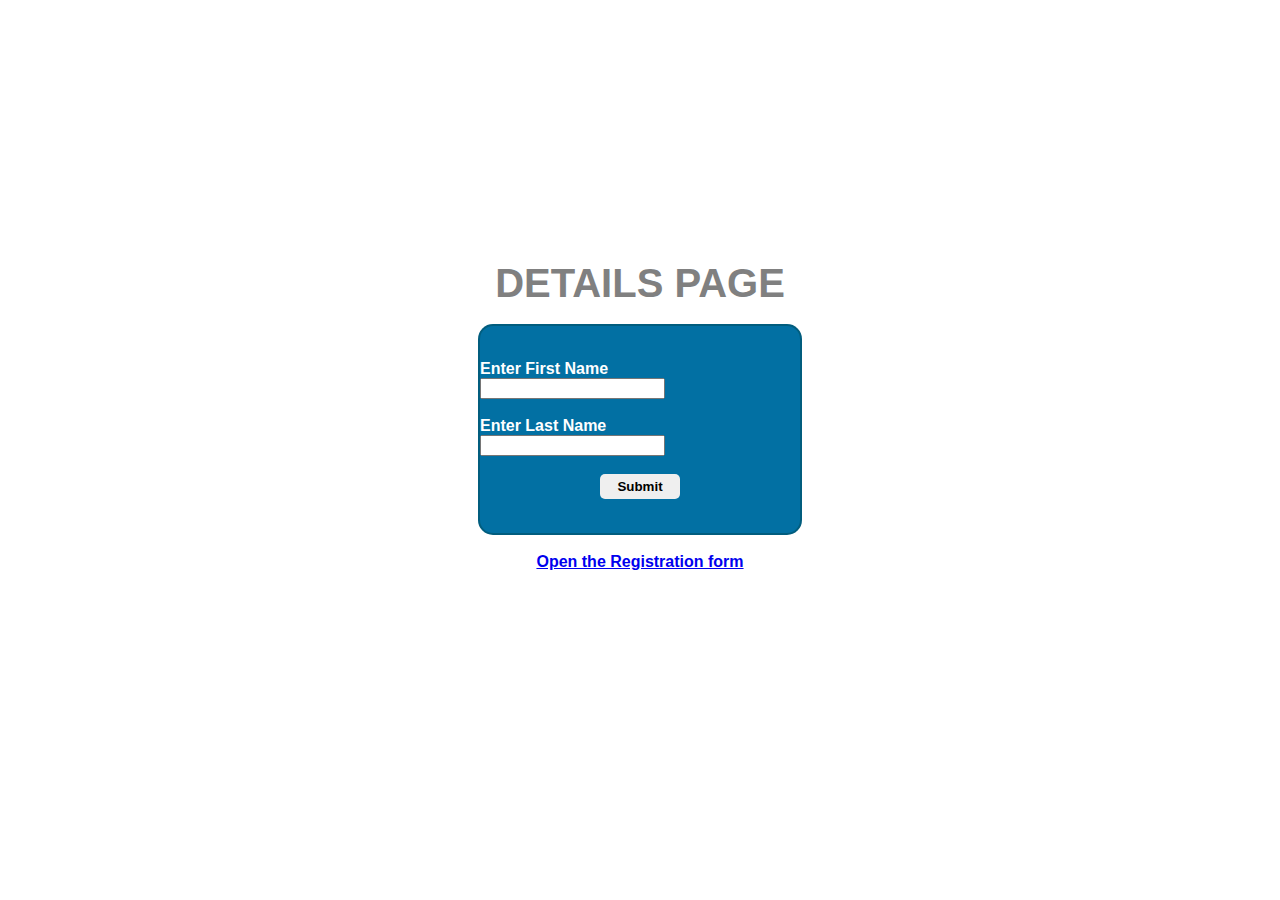
<file: index.html>
<html>
    <head>
        <title>CONCAT</title>
        <script src="concatName.js"></script>
    </head>
    <body>
        <style>
            *
            {
                margin:0px;
            }
            .page
            {
                width: 100%;
                height: 100vh;
                display: flex;
                justify-content: center;
                align-items: center;
                flex-direction: column;
            }
            .inner
            {
                color: white;
                font-family:'Segoe UI', Tahoma, Geneva, Verdana, sans-serif;
                font-weight: bold;
                display: flex;
                flex-direction: column;
                justify-content: center;
                width: 25%;
                height: 23%;
                align-items: center;
                border: 2px solid rgba(1, 69, 78, 0.445);
                background-color: rgb(2, 112, 163);
                border-radius: 15px;
            }
            .buttn:hover{
                background-color: white;
            }
            .buttn:hover{
                color: white;
                background-color: rgb(5, 146, 35);
                
            }
        </style>
        <div class="page">
            <div class="header" style="color: grey; font-family:'Segoe UI', Tahoma, Geneva, Verdana, sans-serif; font-weight: bolder; font-size: 40px">
                DETAILS PAGE
            </div>
            <br>
            <div class="inner">
                <div>
                    <label for="fname">Enter First Name &nbsp </label>
                    <input type="text" id="fname"/><br><br>
                </div>
                <div>
                    <label for="lname">Enter Last Name  &nbsp&nbsp</label>
                    <input type="text" id="lname"/>
                </div>
                <br>
                <button onclick="perform()" class="buttn" style="font-weight: bold; border: 0px solid transparent; border-radius: 5px; width: 80px; height: 25px;">Submit</button>
            </div>
            <br>
            <div class="link" style="text-decoration: none; color: rgb(1, 69, 100); font-family:'Segoe UI', Tahoma, Geneva, Verdana, sans-serif; font-weight: bold;">
                  <a href="regform.html">Open the Registration form</a>
            </div>
            <br>
            <div id="result" style="height: 50px"></div>
        
    </div>
    </body>
</html>
</file>
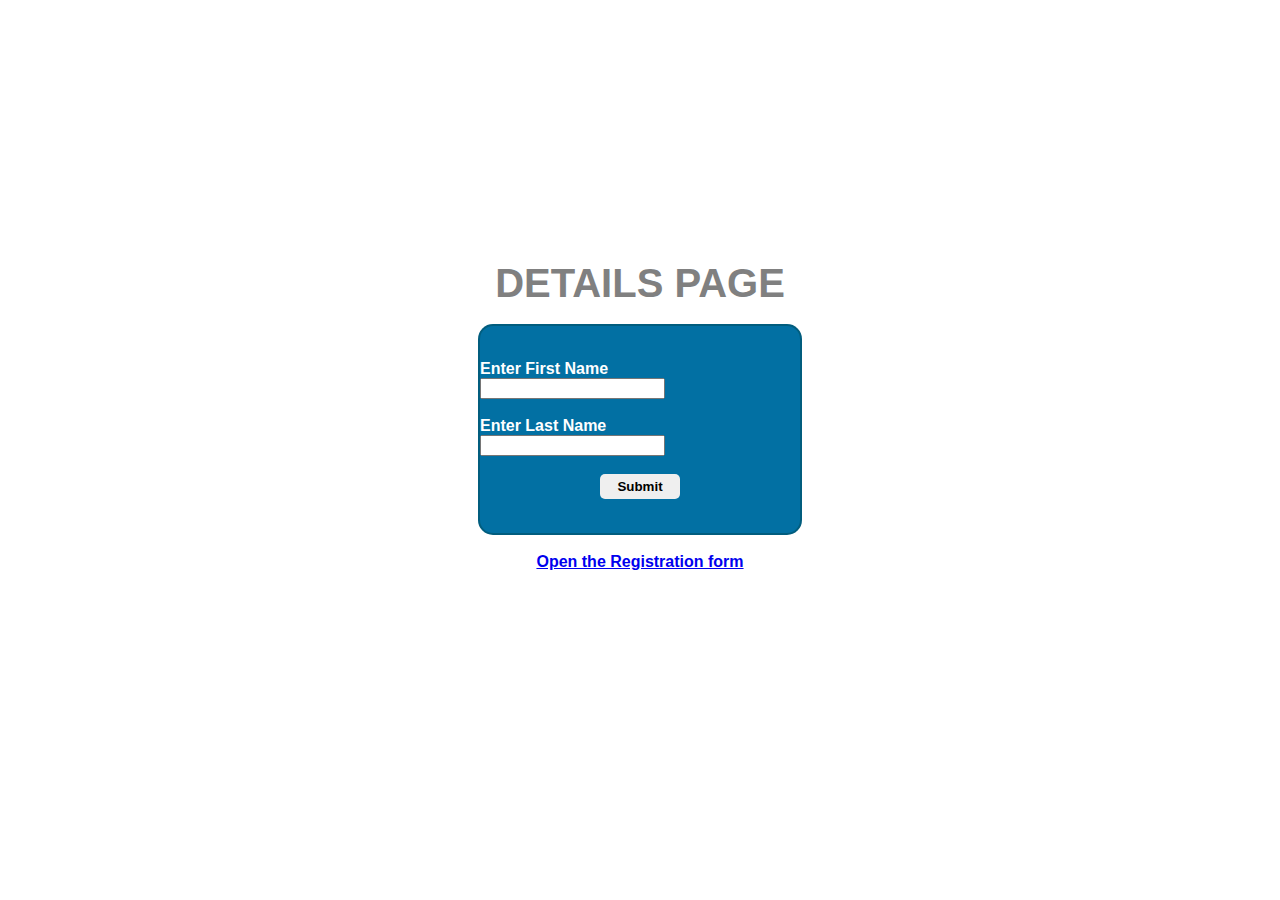
<file: concatNames.html>
<html>
    <head>
        <title>CONCAT</title>
        <script src="concatName.js"></script>
    </head>
    <body>
        <style>
            *
            {
                margin:0px;
            }
            .page
            {
                width: 100%;
                height: 100vh;
                display: flex;
                justify-content: center;
                align-items: center;
                flex-direction: column;
            }
            .inner
            {
                color: white;
                font-family:'Segoe UI', Tahoma, Geneva, Verdana, sans-serif;
                font-weight: bold;
                display: flex;
                flex-direction: column;
                justify-content: center;
                width: 25%;
                height: 23%;
                align-items: center;
                border: 2px solid rgba(1, 69, 78, 0.445);
                background-color: rgb(2, 112, 163);
                border-radius: 15px;
            }
            .buttn:hover{
                background-color: white;
            }
            .buttn:hover{
                color: white;
                background-color: rgb(5, 146, 35);
                
            }
        </style>
        <div class="page">
            <div class="header" style="color: grey; font-family:'Segoe UI', Tahoma, Geneva, Verdana, sans-serif; font-weight: bolder; font-size: 40px">
                DETAILS PAGE
            </div>
            <br>
            <div class="inner">
                <div>
                    <label for="fname">Enter First Name &nbsp </label>
                    <input type="text" id="fname"/><br><br>
                </div>
                <div>
                    <label for="lname">Enter Last Name  &nbsp&nbsp</label>
                    <input type="text" id="lname"/>
                </div>
                <br>
                <button onclick="perform()" class="buttn" style="font-weight: bold; border: 0px solid transparent; border-radius: 5px; width: 80px; height: 25px;">Submit</button>
            </div>
            <br>
            <div class="link" style="text-decoration: none; color: rgb(1, 69, 100); font-family:'Segoe UI', Tahoma, Geneva, Verdana, sans-serif; font-weight: bold;">
                  <a href="regform.html">Open the Registration form</a>
            </div>
            <br>
            <div id="result" style="height: 50px"></div>
        
    </div>
    </body>
</html>
</file>
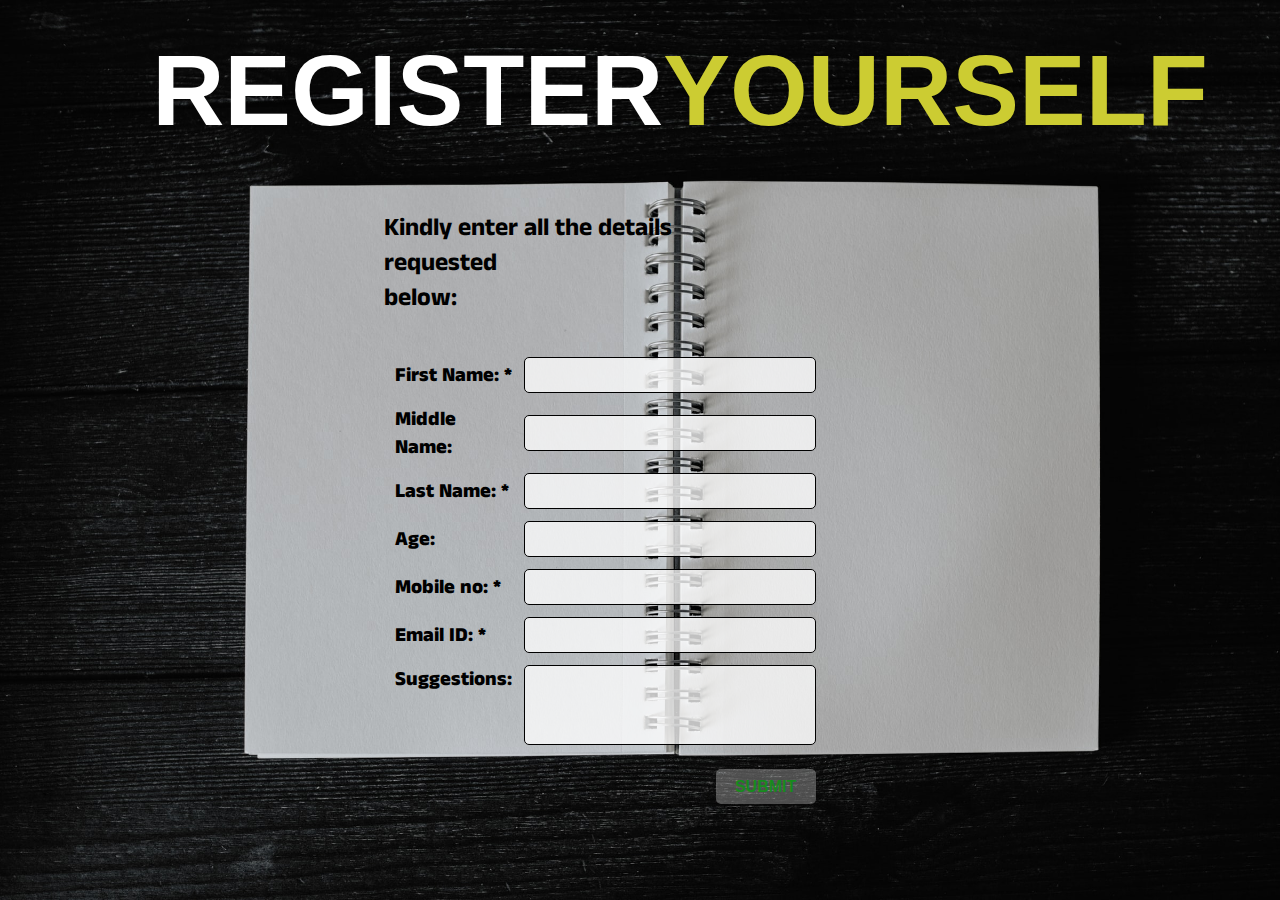
<file: regform.html>
<html>
    <head>
        <title>REGISTRATION FORM</title>
        <script src="regform.js"></script>
        <link rel="stylesheet" href="regform.css"/><link rel="preconnect" href="https://fonts.googleapis.com">
        <link rel="preconnect" href="https://fonts.googleapis.com">
        <link rel="preconnect" href="https://fonts.gstatic.com" crossorigin>
        <link href="https://fonts.googleapis.com/css2?family=Anek+Malayalam&display=swap" rel="stylesheet">
</head>
    <body onload="loading()">
        <div class="page">
            <div class="bgimage">
                <div class="content">




                    <div class="header">
                        <h1 style="color: white">REGISTER</h1> <h1 style="color: rgb(204, 204, 50)">YOURSELF</h1>
                    </div>






                    <div class="box1">
                        <div class="form">
                            <h style="color: rgb(0, 0, 0); font-size: 25px;">Kindly enter all the details requested<br>below:</h><br><br>
                            <for>
                            <table class="table">
                                 <tr>
                            <td><label for="fname">First Name: *</label></td>
                            <td><input type="text" onmouseleave="display()" class="inp" id="fname" required/></td>
                                 </tr>
                                 <tr>
                            <td><label for="mname">Middle Name: </label></td>
                            <td><input type="text" class="inp" id="mname"/></td>
                                 </tr>
                                 <tr>
                            <td><label for="lname">Last Name: *</h></label></td>
                            <td><input type="text" class="inp" id="lname" required/></td>
                                 </tr>
                                 <tr>
                            <td><label for="Age">Age: </label></td>
                            <td><input type="text" class="inp" id="age"/></td>
                                 </tr>
                                 <tr>
                            <td><label for="num">Mobile no: *</h></label></td>
                            <td><input type="text" class="inp" id="num" required/></td>
                                 </tr>
                                 <tr>
                            <td><label for="mail">Email ID: *</h></label></td>
                            <td><input type="text" class="inp" id="mail" required/></td>
                                 </tr>
                                 <tr>
                            <td  style="display: flex;"><label for="sug">Suggestions: </label></td>
                            <td><input type="text" class="inp" id="sug" style="height: 80px"/></td>
                                 </tr>
                                 <tr><td colspan="2"></td></tr>
                                 <tr>
                            <td></td>
                            <td style="display: flex; justify-content: end;">
                                <button id="submit" onclick="show()">SUBMIT</button>
                            </td>
                                 </tr>
                            </table>
                            </form>
                        </div>






                        <div class="box2">
                            <div class="tick">

                            </div>
                            <div class="box3">
                                
                            </div>
                        </div>






                    </div>
                </div>
            </div>
        </div>
    </body>
</html>
</file>
<file: regform.css>
*
{
    margin : 0px;
}
.page
{
    height : 100vh;
    width : 100%;
    background-image: url('kelly-sikkema-D6AlacFwS_Q-unsplash.jpg');
    background-size: 100% 100%;
    display: flex;
    justify-content: center;
    align-items: center;
}
.bgimage
{
    height: 100%;
    width: 75%;
    background-image: url('https://images.unsplash.com/photo-1598620617137-2ab990aadd37?ixlib=rb-1.2.1&ixid=MnwxMjA3fDB8MHxwaG90by1wYWdlfHx8fGVufDB8fHx8&auto=format&fit=crop&w=1170&q=80');
    background-size: 100% 100%;
    background-repeat: no-repeat;
    display: flex;
    flex-direction: column;
    align-items: center;
}
.content
{
    position: relative;
    left: 40px;
    height: 100%;
    width: 68%;
    display: flex;
    flex-direction: column;
    justify-items: center;
    align-items: center;
}
.header
{
    width: 100%;
    height: 25%;
    display: flex;
    justify-content: center;
    align-items: center;
    font-size: 50px;
    font-weight: bold;
    font-family:'Trebuchet MS', 'Lucida Sans Unicode', 'Lucida Grande', 'Lucida Sans', Arial, sans-serif;
}
.box1
{
    height: 100%;
    width: 100%;
    display: flex;
}
.form
{
    padding: 30px;
    width: 50%;
    height: 500px;
    font-size: 22px;
    color:rgb(40, 41, 41);
    font-family: 'Anek Malayalam', sans-serif;
    font-weight: bolder;
}
.inp
{
    font-size: 17px;
    color:rgb(2, 61, 128);
    font-family: 'Anek Malayalam', sans-serif;
    font-weight: bolder;
    background-color: rgba(255, 255, 255, 0.753);
    border: 1px solid rgb(0, 0, 0);
    border-radius: 5px;
    PADDING: 5PX;
}
.table
{
    font-size: 20px;
    color:rgb(0, 0, 0);
    font-family: 'Anek Malayalam', sans-serif;
    font-weight: bolder;
    border-spacing: 10px;
}




#submit
{
    height: 35px;
    width: 100px;
    color: rgb(23, 138, 29);
    font-size: 16px;
    font-weight: bold;
    border: 0px solid green;
    border-radius: 5px;
}




.box2
{
    height: 80%;
    width: 50%;
    display: flex;
    flex-direction: column;
    align-items: center;
    justify-content: center;
    font-size: 20px;
    color:rgb(0, 0, 0);
    font-family: 'Anek Malayalam', sans-serif;
    font-weight: bolder;
    border-spacing: 10px;
    padding-top: 30px;
}
.box3
{
    display: flex;
    padding-left: 100px;
    height: 60%;
    width: 100%;
}
</file>
